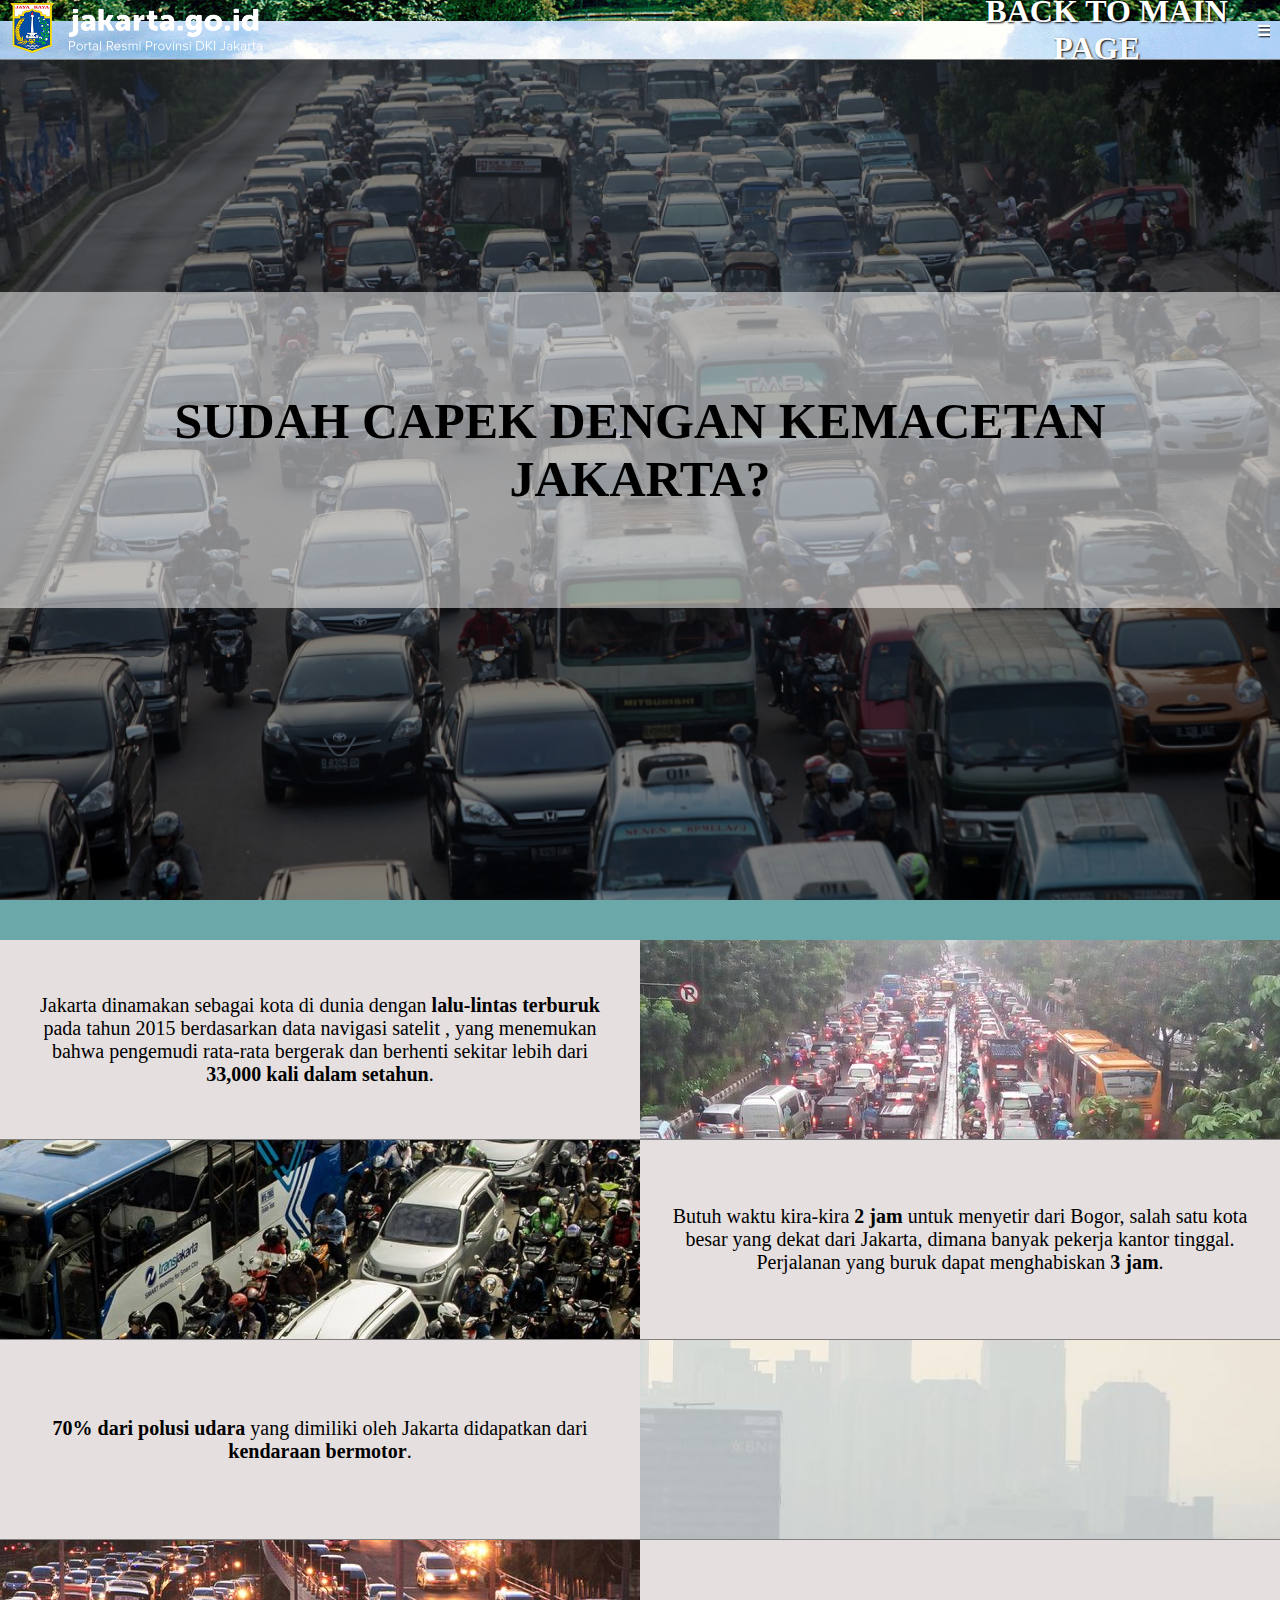
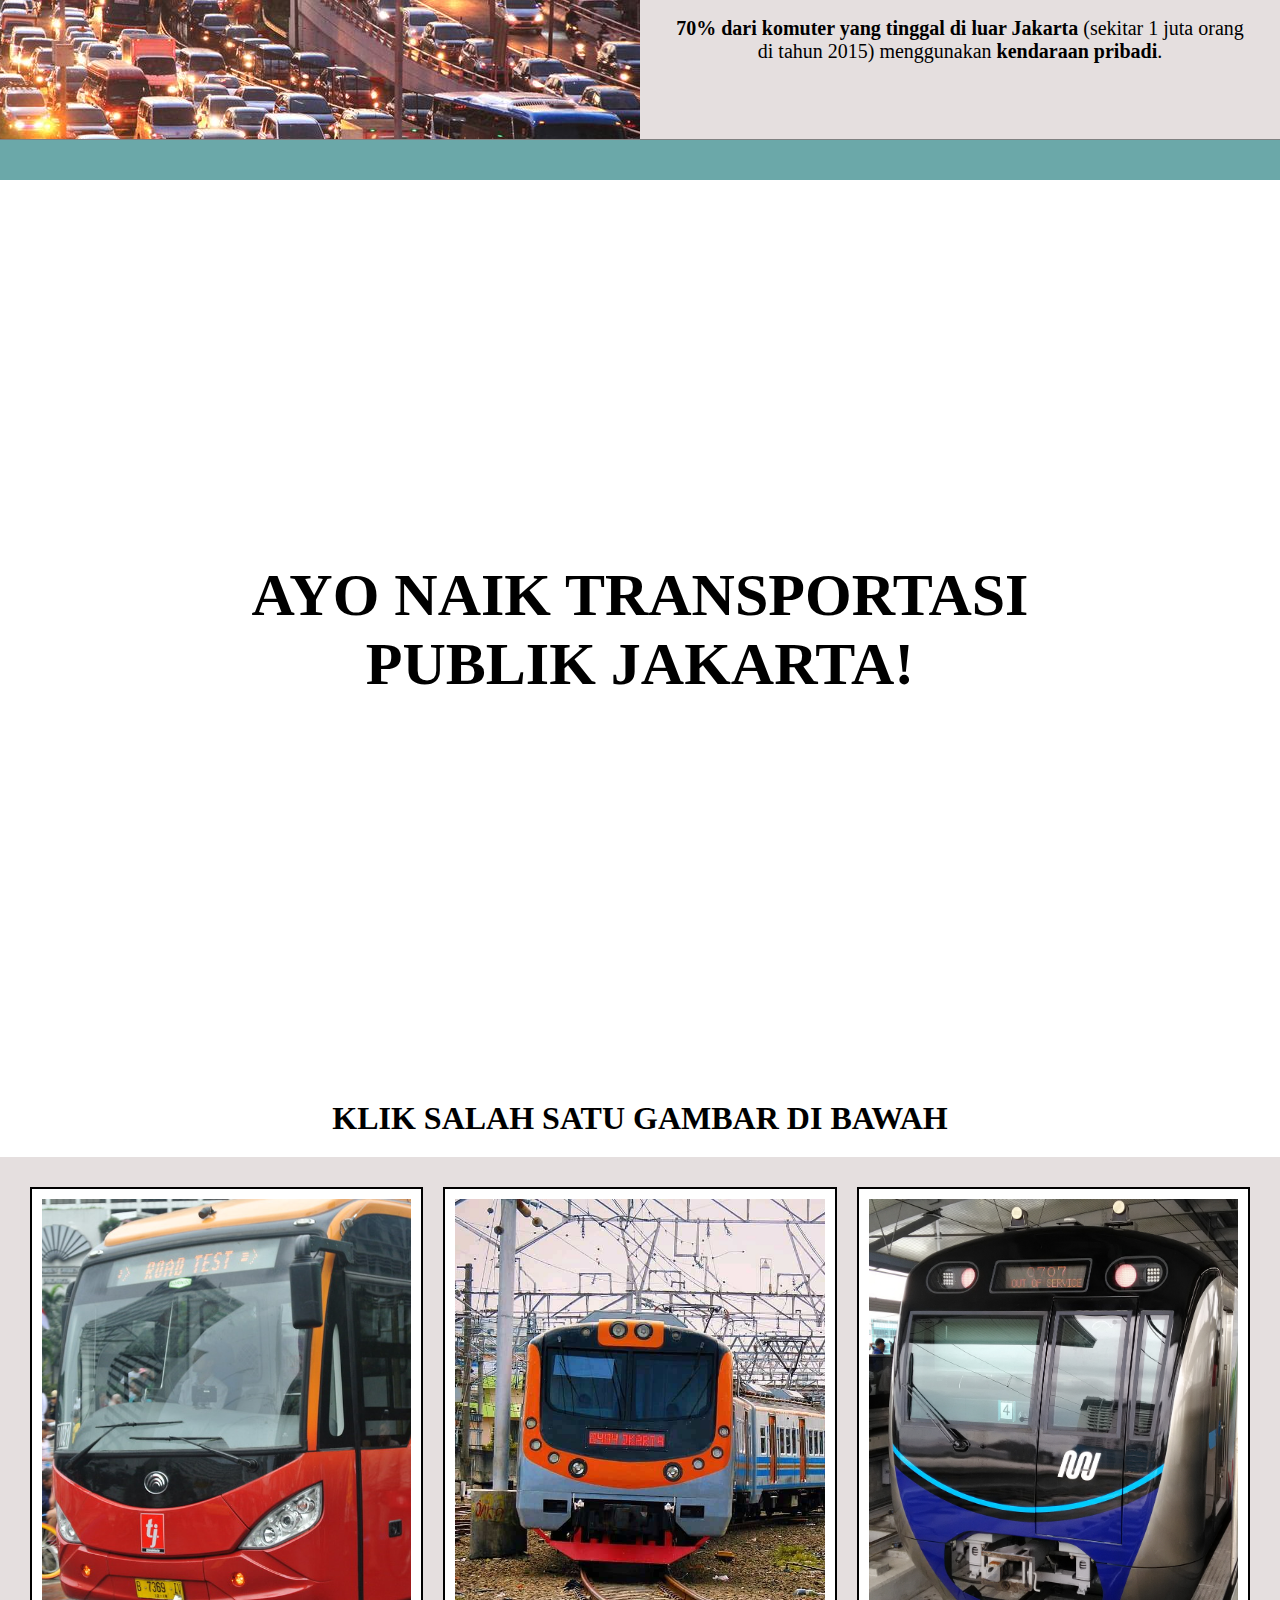
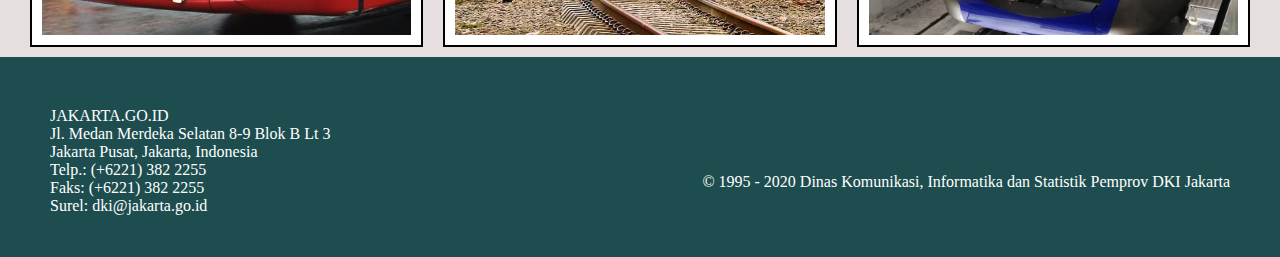
<file: index.html>
<!DOCTYPE html>
<html lang="en">

<head>
    <link rel="stylesheet" type="text/css" href="https://stackpath.bootstrapcdn.com/font-awesome/4.7.0/css/font-awesome.min.css">
    <link rel="icon" type="image/png" href="assets/site-icon.png">
    <link rel="stylesheet" href="style.css" type="text/css">
    <title>What's New ? | Portal Resmi Pemerintah Provinsi DKI Jakarta</title>
</head>

<body>
    <!-- Ini adalah bagian header -->
    <header>
        <div id="header-left">
            <img src="assets/header-logo.png" alt="header logo" width="auto" height="50px">
        </div>
        <div id="header-right">
            <h1>
                <a href="./index.html">
                BACK TO MAIN PAGE
                </a>
            </h1>
            <i class="fa fa-bars" aria-hidden="true"></i>
        </div>
    </header>
    <!-- Ini adalah bagian jumbotron -->
    <div id="jumbotron">
        <div id="jumbotron-cover">
            <h1>
                SUDAH CAPEK DENGAN KEMACETAN JAKARTA?
            </h1>
        </div>
    </div>

    <main>
        <section id="bahaya-macet">
            <div class="article-macet">
                <div class="text">
                    <p>
                        Jakarta dinamakan sebagai kota di dunia dengan <strong>lalu-lintas terburuk</strong> pada tahun 2015 berdasarkan data navigasi satelit , yang menemukan bahwa pengemudi rata-rata bergerak dan berhenti sekitar lebih dari <strong>33,000 kali dalam setahun</strong>.
                    </p>
                </div>
                <div class="picture" id="satu">
                </div>
            </div>
            <div class="article-macet">
                <div class="picture" id="dua">
                </div>
                <div class="text">
                    <p>
                        Butuh waktu kira-kira <strong>2 jam</strong> untuk menyetir dari Bogor, salah satu kota besar yang dekat dari Jakarta, dimana banyak pekerja kantor tinggal. Perjalanan yang buruk dapat menghabiskan <strong>3 jam</strong>.
                    </p>
                </div>
            </div>
            <div class="article-macet">
                <div class="text">
                    <p>
                        <strong>70% dari polusi udara</strong> yang dimiliki oleh Jakarta didapatkan dari <strong>kendaraan bermotor</strong>.
                    </p>
                </div>
                <div class="picture" id="tiga">
                </div>
            </div>
            <div class="article-macet">
                <div class="picture" id="empat">
                </div>
                <div class="text">
                    <p>
                        <strong>70% dari komuter yang tinggal di luar Jakarta</strong> (sekitar 1 juta orang di tahun 2015) menggunakan <strong>kendaraan pribadi</strong>.
                    </p>
                </div>
            </div>
        </section>
    </main>

    <!-- Ini adalah gambar besar untuk mengajak orang untuk naik kendaraan umum -->
    <div id="big-picture">
        <div id="big-picture-text">
            <h1>AYO NAIK TRANSPORTASI PUBLIK JAKARTA!</h1>
        </div>
    </div>

    <h1 style="text-align:center;
    padding: 20px;">
        KLIK SALAH SATU GAMBAR DI BAWAH
    </h1>

    <!-- ini adalah bagian dimana ada 3 pilihan transport -->
    <div id="transportation">
        <div class="transportation-card" id="transport-busway">
            <a href="./busway.html">
                <div id="busway">

                </div>
            </a>
        </div>
        <div class="transportation-card" id="transport-krl">
            <a href="./krl.html">
                <div id="krl">

                </div>
            </a>
        </div>
        <div class="transportation-card" id="transport-mrt">
            <a href="./mrt.html">
                <div id="mrt">

                </div>
            </a>
        </div>
    </div>
    <footer>
        <div id="footer-left">
            <p>JAKARTA.GO.ID</p>
            <p>Jl. Medan Merdeka Selatan 8-9 Blok B Lt 3</p>
            <p>Jakarta Pusat, Jakarta, Indonesia</p>
            <p>Telp.: (+6221) 382 2255</p>
            <p>Faks: (+6221) 382 2255</p>
            <p>Surel: dki@jakarta.go.id</p>
        </div>
        <div id="footer-right">
            <p>
                © 1995 - 2020 Dinas Komunikasi, Informatika dan Statistik Pemprov DKI Jakarta
            </p>
        </div>
    </footer>
</body>

</html>
</file>
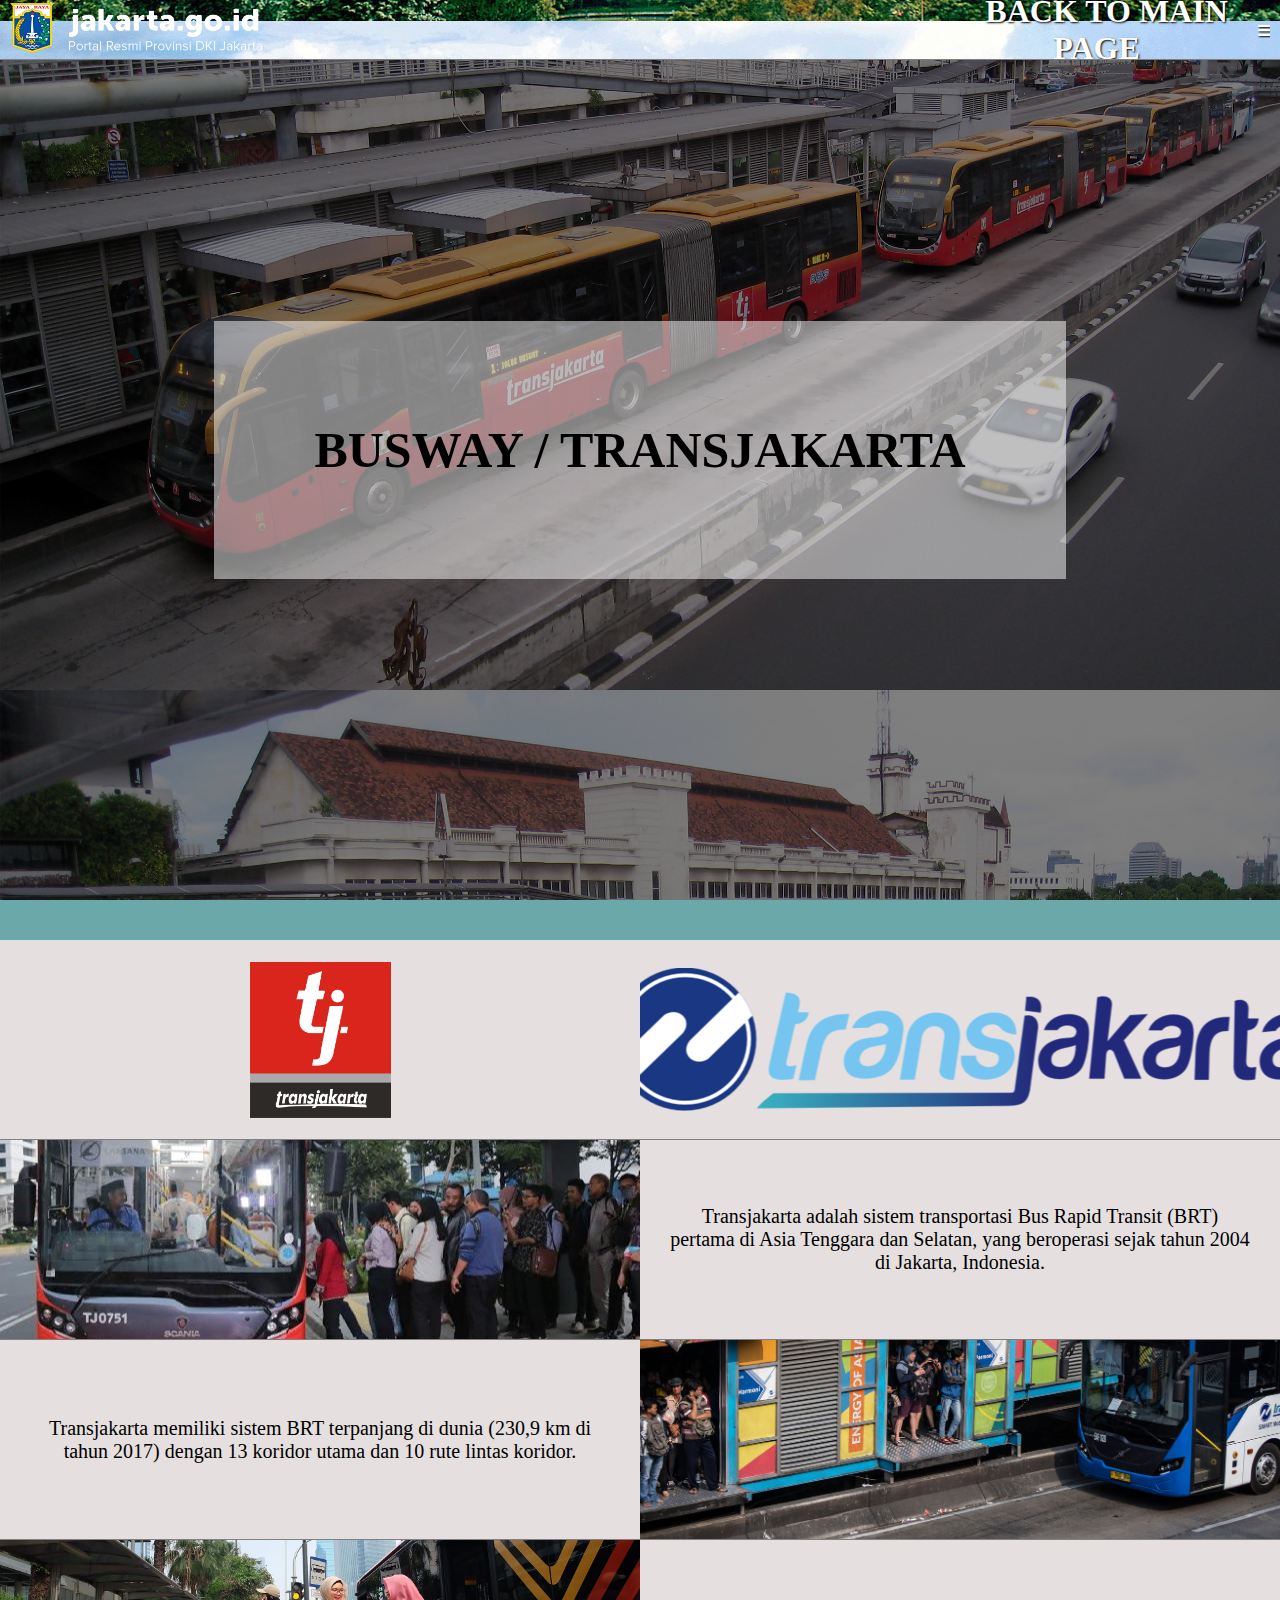
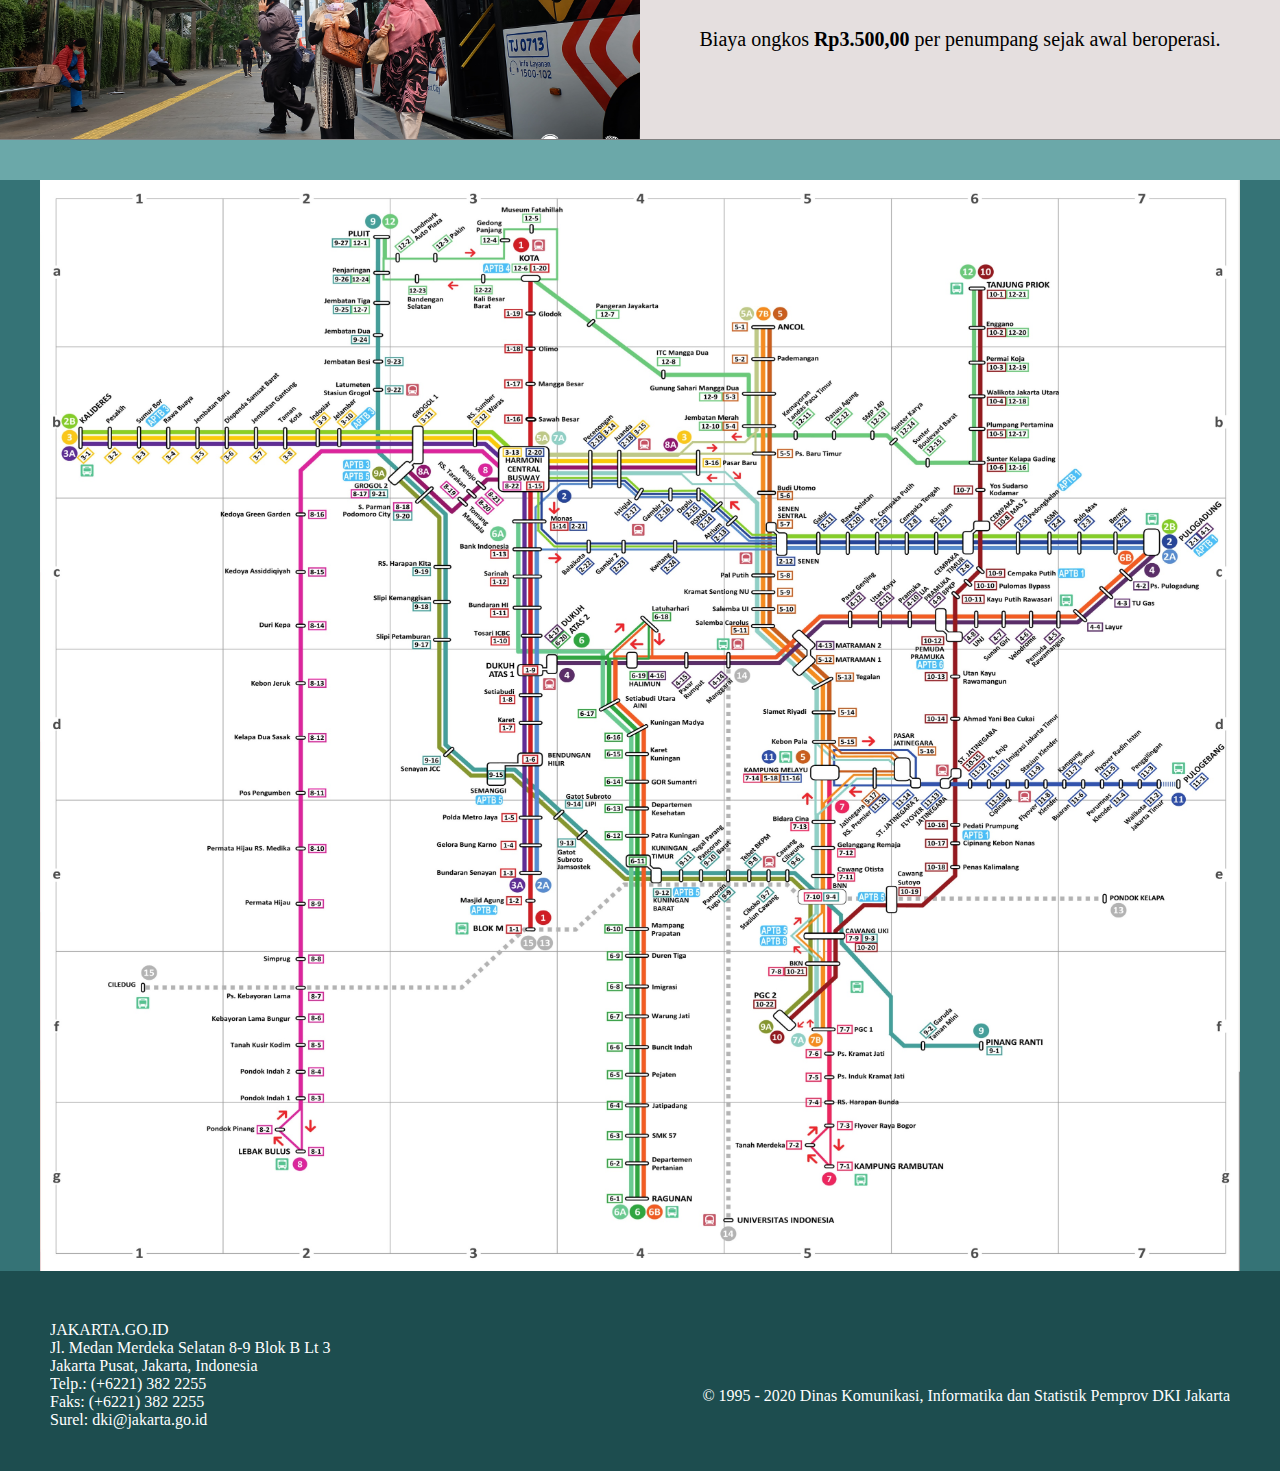
<file: busway.html>
<!DOCTYPE html>
<html lang="en">

<head>
    <link rel="stylesheet" type="text/css" href="https://stackpath.bootstrapcdn.com/font-awesome/4.7.0/css/font-awesome.min.css">
    <link rel="icon" type="image/png" href="assets/site-icon.png">
    <link rel="stylesheet" href="style.css" type="text/css">
    <title>Busway | Portal Resmi Pemerintah Provinsi DKI Jakarta</title>
</head>

<body>
    <!-- Ini adalah bagian header -->
    <header>
        <div id="header-left">
            <img src="assets/header-logo.png" alt="header logo" width="auto" height="50px">
        </div>
        <div id="header-right">
            <h1>
                <a href="./index.html">
                    BACK TO MAIN PAGE
                    </a>
            </h1>
            <i class="fa fa-bars" aria-hidden="true"></i>
        </div>
    </header>

    <!-- Ini adalah bagian jumbotron -->
    <div id="busway-jumbotron">
        <div id="busway-jumbotron-cover">
            <h1>
                BUSWAY / TRANSJAKARTA
            </h1>
        </div>
    </div>

    <main>
        <section id="bahaya-macet">
            <div class="article-macet">
                <div class="picture" id="b-satu-alter">
                </div>
                <div class="picture" id="b-satu">
                </div>
            </div>
            <div class="article-macet">
                <div class="picture" id="b-dua">
                </div>
                <div class="text">
                    <p>
                        Transjakarta adalah sistem transportasi Bus Rapid Transit (BRT) pertama di Asia Tenggara dan Selatan, yang beroperasi sejak tahun 2004 di Jakarta, Indonesia.
                    </p>
                </div>
            </div>
            <div class="article-macet">
                <div class="text">
                    <p>
                        Transjakarta memiliki sistem BRT terpanjang di dunia (230,9 km di tahun 2017) dengan 13 koridor utama dan 10 rute lintas koridor. </p>
                </div>
                <div class="picture" id="b-tiga">
                </div>
            </div>
            <div class="article-macet">
                <div class="picture" id="b-empat">
                </div>
                <div class="text">
                    <p>
                        Biaya ongkos <strong>Rp3.500,00</strong> per penumpang sejak awal beroperasi.
                    </p>
                </div>
            </div>
        </section>
    </main>

    <!-- super big map -->
    <div class="map">
        <img src="assets/peta-transjakarta.jpg" alt="peta-transjakarta" width="1200px">
    </div>
    <footer>
        <div id="footer-left">
            <p>JAKARTA.GO.ID</p>
            <p>Jl. Medan Merdeka Selatan 8-9 Blok B Lt 3</p>
            <p>Jakarta Pusat, Jakarta, Indonesia</p>
            <p>Telp.: (+6221) 382 2255</p>
            <p>Faks: (+6221) 382 2255</p>
            <p>Surel: dki@jakarta.go.id</p>
        </div>
        <div id="footer-right">
            <p>
                © 1995 - 2020 Dinas Komunikasi, Informatika dan Statistik Pemprov DKI Jakarta
            </p>
        </div>
    </footer>
</body>

</html>
</file>
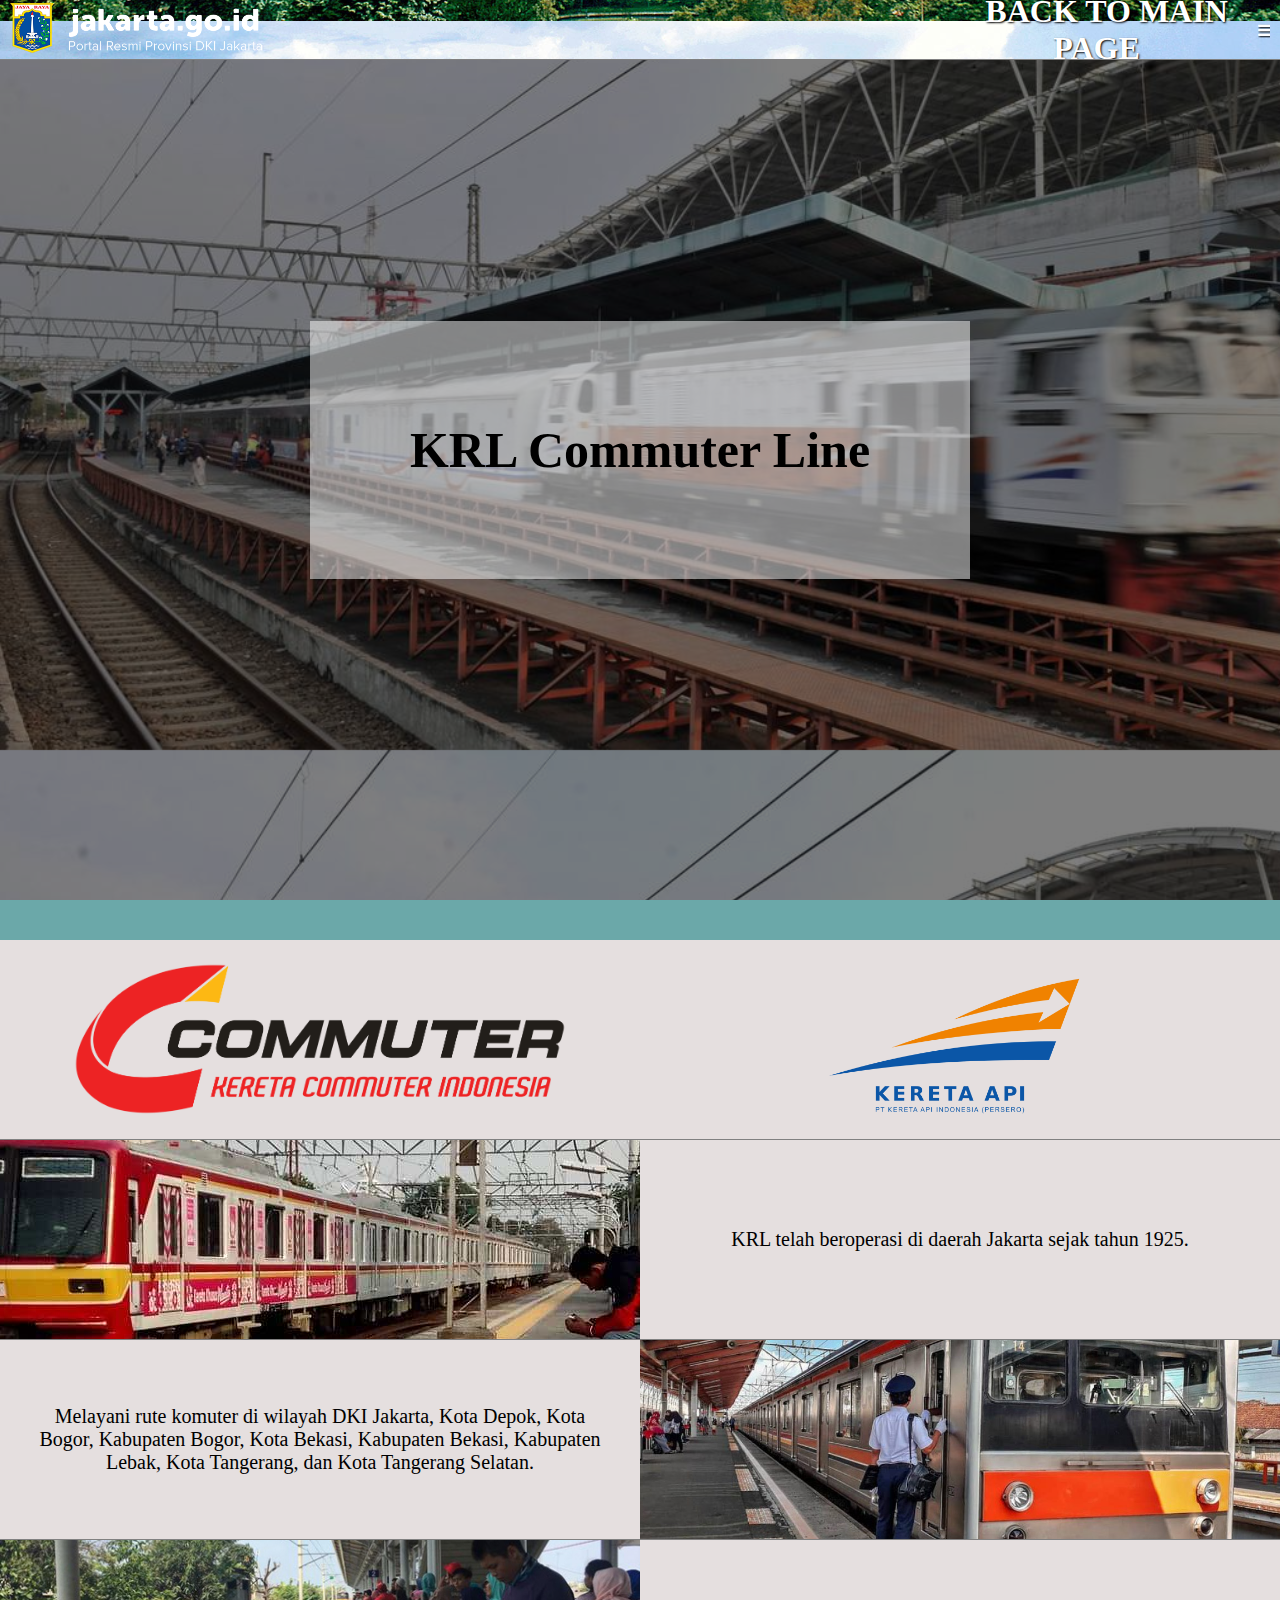
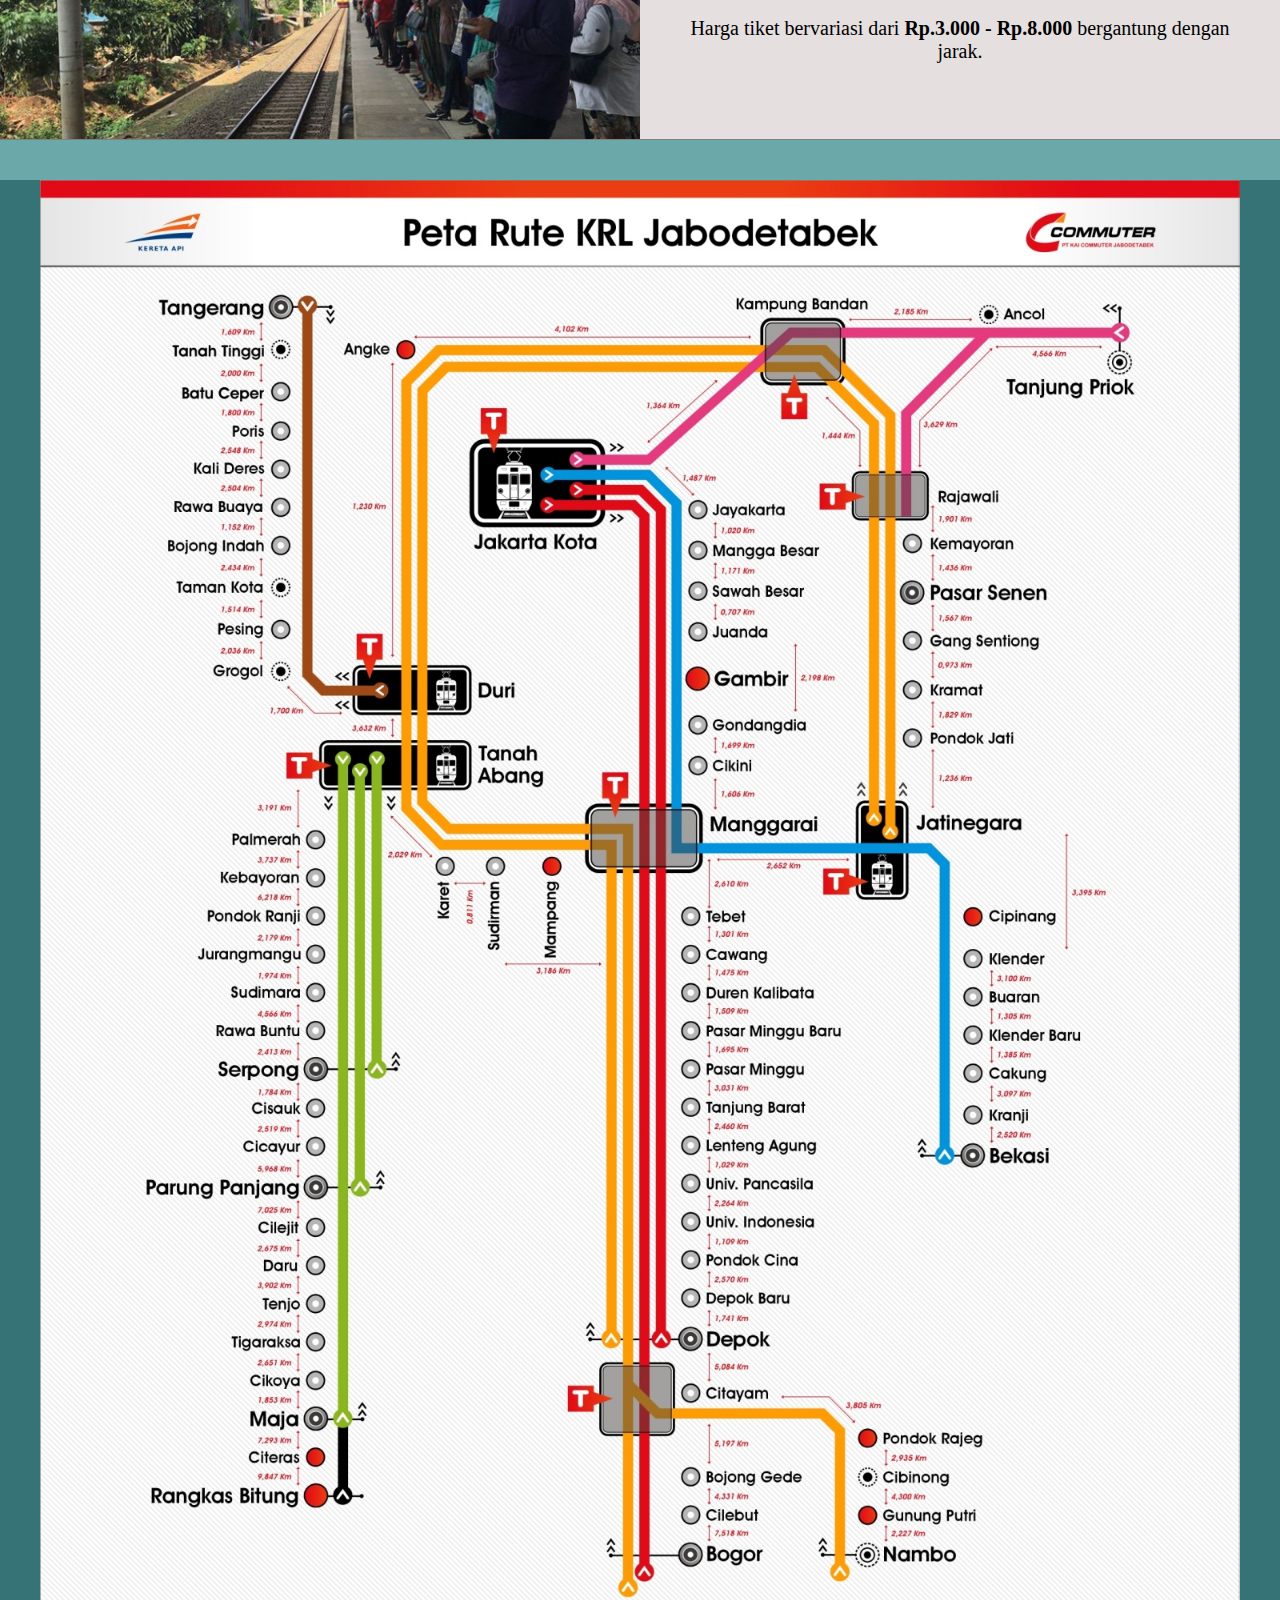
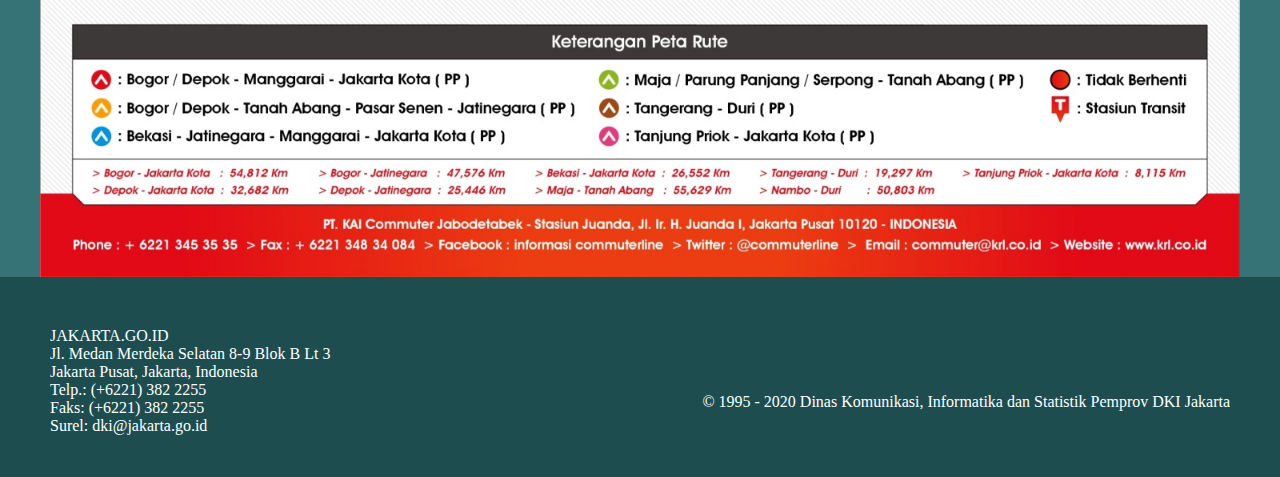
<file: krl.html>
<!DOCTYPE html>
<html lang="en">

<head>
    <link rel="stylesheet" type="text/css" href="https://stackpath.bootstrapcdn.com/font-awesome/4.7.0/css/font-awesome.min.css">
    <link rel="icon" type="image/png" href="assets/site-icon.png">
    <link rel="stylesheet" href="style.css" type="text/css">
    <title>KRL | Portal Resmi Pemerintah Provinsi DKI Jakarta</title>
</head>

<body>
    <!-- Ini adalah bagian header -->
    <header>
        <div id="header-left">
            <img src="assets/header-logo.png" alt="header logo" width="auto" height="50px">
        </div>
        <div id="header-right">
            <h1>
                <a href="./index.html">
                    BACK TO MAIN PAGE
                    </a>
            </h1>
            <i class="fa fa-bars" aria-hidden="true"></i>
        </div>
    </header>

    <!-- Ini adalah bagian jumbotron -->
    <div id="krl-jumbotron">
        <div id="krl-jumbotron-cover">
            <h1>
                KRL Commuter Line
            </h1>
        </div>
    </div>

    <main>
        <section id="bahaya-macet">
            <div class="article-macet">
                <div class="picture" id="k-satu-alter">
                </div>
                <div class="picture" id="k-satu">
                </div>
            </div>
            <div class="article-macet">
                <div class="picture" id="k-dua">
                </div>
                <div class="text">
                    <p>
                        KRL telah beroperasi di daerah Jakarta sejak tahun 1925.
                    </p>
                </div>
            </div>
            <div class="article-macet">
                <div class="text">
                    <p>
                        Melayani rute komuter di wilayah DKI Jakarta, Kota Depok, Kota Bogor, Kabupaten Bogor, Kota Bekasi, Kabupaten Bekasi, Kabupaten Lebak, Kota Tangerang, dan Kota Tangerang Selatan.
                    </p>
                </div>
                <div class="picture" id="k-tiga">
                </div>
            </div>
            <div class="article-macet">
                <div class="picture" id="k-empat">
                </div>
                <div class="text">
                    <p>
                        Harga tiket bervariasi dari <strong>Rp.3.000 - Rp.8.000</strong> bergantung dengan jarak.
                    </p>
                </div>
            </div>
        </section>
    </main>

    <!-- super big map -->
    <div class="map">
        <img src="assets/peta-krl.jpg" alt="peta-krl" width="1200px">
    </div>
    <footer>
        <div id="footer-left">
            <p>JAKARTA.GO.ID</p>
            <p>Jl. Medan Merdeka Selatan 8-9 Blok B Lt 3</p>
            <p>Jakarta Pusat, Jakarta, Indonesia</p>
            <p>Telp.: (+6221) 382 2255</p>
            <p>Faks: (+6221) 382 2255</p>
            <p>Surel: dki@jakarta.go.id</p>
        </div>
        <div id="footer-right">
            <p>
                © 1995 - 2020 Dinas Komunikasi, Informatika dan Statistik Pemprov DKI Jakarta
            </p>
        </div>
    </footer>
</body>

</html>
</file>
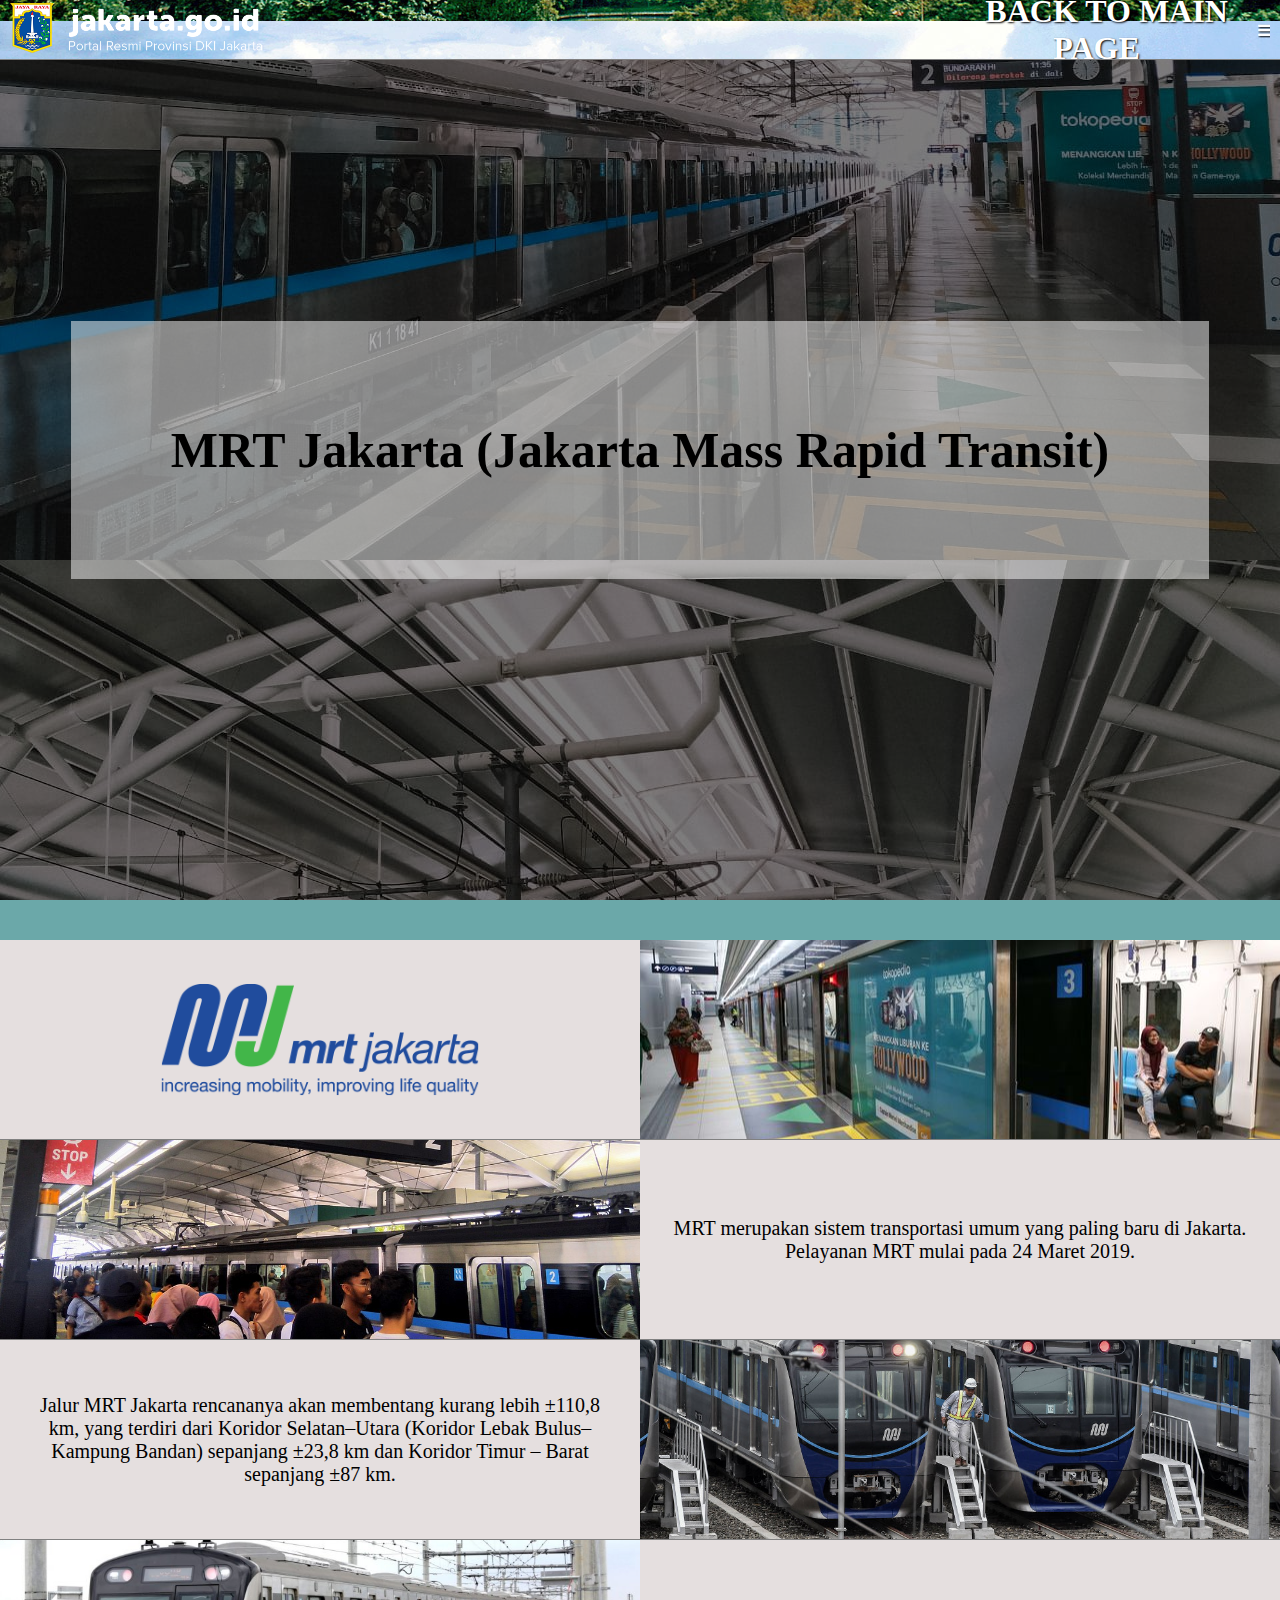
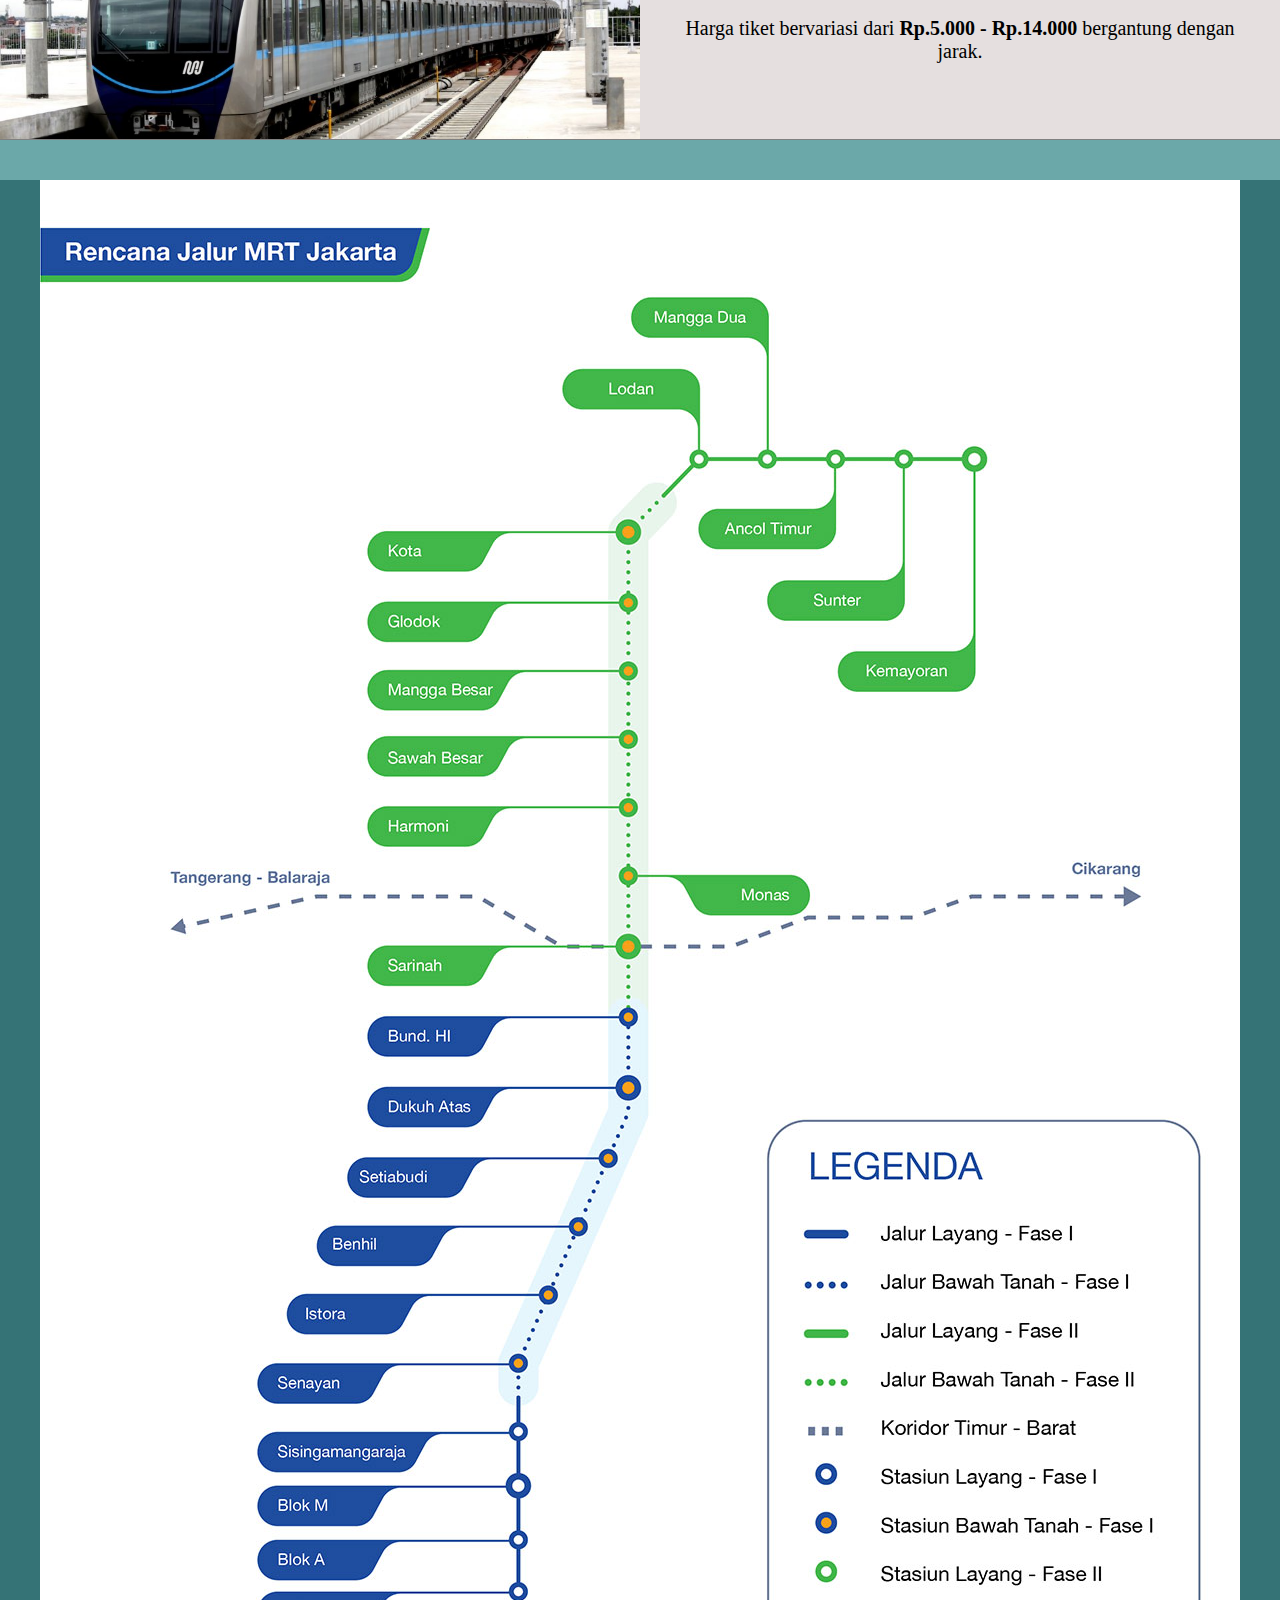
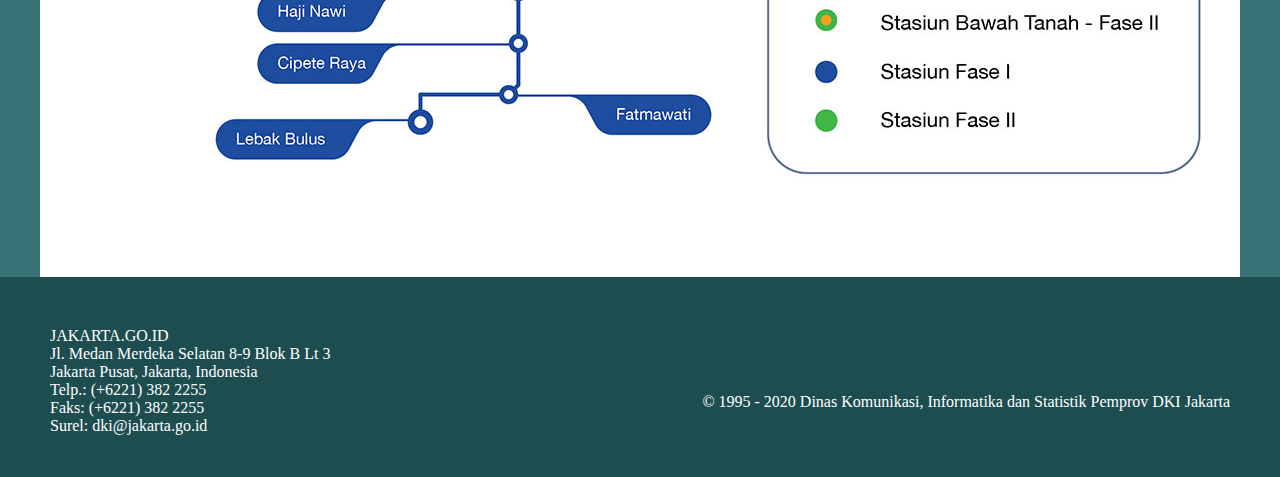
<file: mrt.html>
<!DOCTYPE html>
<html lang="en">

<head>
    <link rel="stylesheet" type="text/css" href="https://stackpath.bootstrapcdn.com/font-awesome/4.7.0/css/font-awesome.min.css">
    <link rel="icon" type="image/png" href="assets/site-icon.png">
    <link rel="stylesheet" href="style.css" type="text/css">
    <title>MRT | Portal Resmi Pemerintah Provinsi DKI Jakarta</title>
</head>

<body>
    <!-- Ini adalah bagian header -->
    <header>
        <div id="header-left">
            <img src="assets/header-logo.png" alt="header logo" width="auto" height="50px">
        </div>
        <div id="header-right">
            <h1>
                <a href="./index.html">
                    BACK TO MAIN PAGE
                    </a>
            </h1>
            <i class="fa fa-bars" aria-hidden="true"></i>
        </div>
    </header>

    <!-- Ini adalah bagian jumbotron -->
    <div id="mrt-jumbotron">
        <div id="mrt-jumbotron-cover">
            <h1>
                MRT Jakarta (Jakarta Mass Rapid Transit)
            </h1>
        </div>
    </div>

    <main>
        <section id="bahaya-macet">
            <div class="article-macet">
                <div class="picture" id="m-satu-alter">
                </div>
                <div class="picture" id="m-satu">
                </div>
            </div>
            <div class="article-macet">
                <div class="picture" id="m-dua">
                </div>
                <div class="text">
                    <p>
                        MRT merupakan sistem transportasi umum yang paling baru di Jakarta. Pelayanan MRT mulai pada 24 Maret 2019.
                    </p>
                </div>
            </div>
            <div class="article-macet">
                <div class="text">
                    <p>
                        Jalur MRT Jakarta rencananya akan membentang kurang lebih ±110,8 km, yang terdiri dari Koridor Selatan–Utara (Koridor Lebak Bulus–Kampung Bandan) sepanjang ±23,8 km dan Koridor Timur – Barat sepanjang ±87 km.
                    </p>
                </div>
                <div class="picture" id="m-tiga">
                </div>
            </div>
            <div class="article-macet">
                <div class="picture" id="m-empat">
                </div>
                <div class="text">
                    <p>
                        Harga tiket bervariasi dari <strong>Rp.5.000 - Rp.14.000</strong> bergantung dengan jarak.
                    </p>
                </div>
            </div>
        </section>

    </main>

    <!-- super big map -->
    <div class="map">
        <img src="assets/Peta-Jalur-MRT.jpg" alt="peta-krl" width="1200px">
    </div>
    <footer>
        <div id="footer-left">
            <p>JAKARTA.GO.ID</p>
            <p>Jl. Medan Merdeka Selatan 8-9 Blok B Lt 3</p>
            <p>Jakarta Pusat, Jakarta, Indonesia</p>
            <p>Telp.: (+6221) 382 2255</p>
            <p>Faks: (+6221) 382 2255</p>
            <p>Surel: dki@jakarta.go.id</p>
        </div>
        <div id="footer-right">
            <p>
                © 1995 - 2020 Dinas Komunikasi, Informatika dan Statistik Pemprov DKI Jakarta
            </p>
        </div>
    </footer>
</body>

</html>
</file>
<file: style.css>
* {
            margin: 0;
            padding: 0;
            overflow-x: hidden;
            box-sizing: border-box;
        }
        
        body {
            font-family: "arial narrow";
        }
        
        header {
            position: fixed;
            display: flex;
            padding: 10px;
            height: 60px;
            width: 100vw;
            background-image: url(assets/header-background.jpg);
            background-size: cover;
            background-position-y: 470px;
            justify-content: space-between;
            align-items: center;
            text-align: center;
            border-bottom: 1px grey solid;
            z-index: 9999;
            overflow: hidden;
        }
        
        #header-right {
            width: 25%;
            display: flex;
            align-items: center;
            justify-content: flex-end;
            color: white;
            text-shadow: 1px 1px 2px black;
        }
        
        #header-right h1 a {
            margin-right: 20px;
            color: white;
            text-shadow: 1px 1px 2px black;
            text-decoration: none;
        }
        
        #jumbotron {
            display: flex;
            height: 100vh;
            width: 100vw;
            background-image: url(assets/jumbotron-macet.jpg);
            background-size: cover;
            background-attachment: fixed;
            z-index: 9;
        }
        
        #jumbotron-cover {
            display: flex;
            height: 100vh;
            width: 100vw;
            background-color: rgba(0, 0, 0, 0.5);
            background-size: cover;
            background-attachment: fixed;
            z-index: 10;
            align-items: center;
            text-align: center;
            justify-content: center;
        }
        
        #jumbotron-cover h1 {
            background-color: rgba(255, 255, 255, 0.5);
            font-size: 50px;
            padding: 100px;
        }
        
        #bahaya-macet {
            padding: 40px;
            padding-left: 0;
            padding-right: 0;
            margin-right: 0;
            margin-left: 0;
        }
        
        .article-macet {
            border-bottom: grey 1px solid;
            display: flex;
            height: 200px;
            background-color: #e5dfdf;
            align-items: center;
            text-align: center;
            font-size: 20px;
        }
        
        .text {
            width: 50%;
        }
        
        .picture {
            height: 100%;
            width: 50%;
            overflow: hidden;
            background-position: center;
        }
        
        .picture#satu {
            background-image: url(assets/macet-1.jpg);
            background-position-y: 0px;
        }
        
        .picture#dua {
            background-image: url(assets/macet-2.jpg);
        }
        
        .picture#tiga {
            background-image: url(assets/macet-3.jpg);
            background-position-y: -120px;
        }
        
        .picture#empat {
            background-image: url(assets/macet-4.jpg);
        }
        
        .article-macet p {
            padding: 20px;
            margin: 10px;
        }
        
        #big-picture {
            display: flex;
            height: 100vh;
            width: 100vw;
            background-image: url(assets/transportasi-umum.jpg);
            background-size: cover;
            background-position-y: 800px;
            background-attachment: fixed;
            align-items: center;
            text-align: center;
            justify-content: center;
            z-index: 11;
        }
        
        #big-picture-text {
            background-color: rgba(255, 255, 255, 0.5);
            font-size: 30px;
            padding: 100px;
            margin: 100px;
        }
        
        #transportation {
            display: flex;
            height: 500px;
            width: 100%;
            background-color: #e5dfdf;
            padding: 20px;
            justify-content: space-evenly;
            overflow: visible;
            z-index: 1000;
        }
        
        .transportation-card {
            height: 100%;
            width: 100%;
            padding: 10px;
            margin: 10px;
            background-color: white;
            border: 2px solid black;
        }
        
        #busway {
            height: 100%;
            width: 100%;
            background-image: url(assets/busway.jpg);
            background-size: cover;
            background-position-x: -120px;
        }
        
        #krl {
            height: 100%;
            width: 100%;
            background-image: url(assets/krl.jpg);
            background-size: cover;
            background-position-x: -50px;
        }
        
        #mrt {
            height: 100%;
            width: 100%;
            background-image: url(assets/mrt.jpg);
            background-size: cover;
            background-position-x: -150px;
        }
        
        footer {
            height: 200px;
            width: 100%;
            background-color: #1d4d4f;
            color: white;
            display: flex;
            padding: 50px;
            padding-bottom: 0;
            overflow: hidden;
            font-family: 'Times New Roman', Times, serif;
        }
        /* BUSWAY */
        
        #busway-jumbotron {
            display: flex;
            height: 100vh;
            width: 100vw;
            background-image: url(assets/busway-headline.jpg);
            background-size: cover;
            background-attachment: fixed;
            background-position-y: -210px;
            z-index: 9;
        }
        
        #busway-jumbotron-cover {
            display: flex;
            height: 100vh;
            width: 100vw;
            background-color: rgba(0, 0, 0, 0.5);
            background-size: cover;
            background-attachment: fixed;
            z-index: 10;
            align-items: center;
            text-align: center;
            justify-content: center;
        }
        
        #busway-jumbotron-cover h1 {
            background-color: rgba(255, 255, 255, 0.5);
            font-size: 50px;
            padding: 100px;
        }
        
        .sejarah {
            display: flex;
            width: 100vw;
            height: 50px;
            padding: 20px;
            align-items: center;
            justify-content: center;
            border: 1px solid black;
            overflow-y: hidden;
        }
        
        .map {
            display: flex;
            justify-content: center;
            background-color: #357376;
        }
        
        .picture#b-satu {
            background-image: url(assets/logo-transjakarta.png);
            background-repeat: no-repeat;
        }
        
        .picture#b-satu-alter {
            background-image: url(assets/logo-transjakarta-alter.png);
            background-repeat: no-repeat;
            background-size: 22%;
        }
        
        .picture#b-dua {
            background-image: url(assets/busway-masuk.jpg);
        }
        
        .picture#b-tiga {
            background-image: url(assets/busway-melonjak.jpg);
            background-size: 110%;
        }
        
        .picture#b-empat {
            background-image: url(assets/busway-jak.jpg);
            background-size: 100%;
        }
        /* KRL */
        
        #krl-jumbotron {
            display: flex;
            height: 100vh;
            width: 100vw;
            background-image: url(assets/krl-headline.jpg);
            background-size: cover;
            background-attachment: fixed;
            background-position-y: -150px;
            z-index: 9;
        }
        
        #krl-jumbotron-cover {
            display: flex;
            height: 100vh;
            width: 100vw;
            background-color: rgba(0, 0, 0, 0.5);
            background-size: cover;
            background-attachment: fixed;
            z-index: 10;
            align-items: center;
            text-align: center;
            justify-content: center;
        }
        
        #krl-jumbotron-cover h1 {
            background-color: rgba(255, 255, 255, 0.5);
            font-size: 50px;
            padding: 100px;
        }
        
        .picture#k-satu {
            background-image: url(assets/logo-kai.png);
            background-repeat: no-repeat;
            background-size: 45%;
        }
        
        .picture#k-satu-alter {
            background-image: url(assets/logo-krl.png);
            background-repeat: no-repeat;
            background-size: 80%;
        }
        
        .picture#k-dua {
            background-image: url(assets/krl-nunggu.jpg);
            background-position-y: -150px;
        }
        
        .picture#k-tiga {
            background-image: url(assets/krl-peron.jpg);
            background-size: 110%;
        }
        
        .picture#k-empat {
            background-image: url(assets/krl-cikarang.jpg);
            background-size: 100%;
        }
        /* MRT */
        
        #mrt-jumbotron {
            display: flex;
            height: 100vh;
            width: 100vw;
            background-image: url(assets/mrt-headline.jpeg);
            background-size: cover;
            background-attachment: fixed;
            background-position-y: -400px;
            z-index: 9;
        }
        
        #mrt-jumbotron-cover {
            display: flex;
            height: 100vh;
            width: 100vw;
            background-color: rgba(0, 0, 0, 0.5);
            background-size: cover;
            background-attachment: fixed;
            z-index: 10;
            align-items: center;
            text-align: center;
            justify-content: center;
        }
        
        #mrt-jumbotron-cover h1 {
            background-color: rgba(255, 255, 255, 0.5);
            font-size: 50px;
            padding: 100px;
        }
        
        .picture#m-satu {
            background-image: url(assets/mrt-pintu.jpg);
            background-repeat: no-repeat;
        }
        
        .picture#m-satu-alter {
            background-image: url(assets/mrt-logo.png);
            background-repeat: no-repeat;
            background-size: 50%;
        }
        
        .picture#m-dua {
            background-image: url(assets/mrt-stasiun.jpg);
            background-size: 110%;
            background-position-y: bottom;
        }
        
        .picture#m-tiga {
            background-image: url(assets/mrt-publik.jpg);
            background-size: 100%;
        }
        
        .picture#m-empat {
            background-image: url(assets/mrt-last.jpg);
            background-size: 100%;
        }
        
        #footer-left {
            width: 25%;
            text-align: left;
        }
        
        #footer-right {
            width: 75%;
            text-align: right;
            margin-bottom: auto;
            margin-top: auto;
        }
        
        main {
            background-color: #6ba8a9;
        }
        
        #transport-busway:hover {
            transform: scale(1.2);
        }
        
        #transport-krl:hover {
            transform: scale(1.2);
        }
        
        #transport-mrt:hover {
            transform: scale(1.2);
        }
</file>
